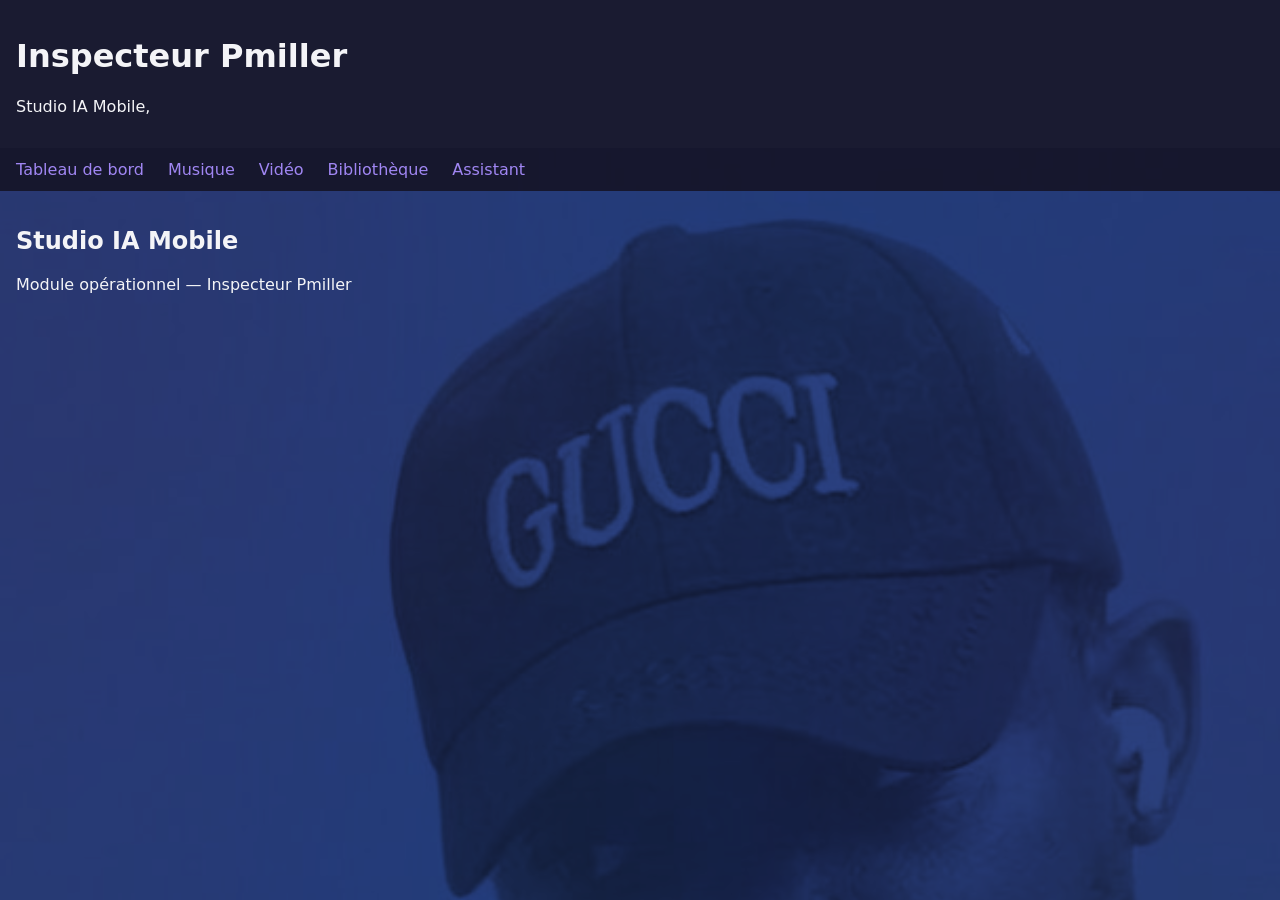
<file: index.html>
<!DOCTYPE html>
<html lang="fr">
<head>
<meta charset="UTF-8">
<meta name="viewport" content="width=device-width, initial-scale=1.0">
<title>Inspecteur Pmiller Studios AI</title>
<link rel="stylesheet" href="assets/css/style.css">
</head>
<body>
<header><h1>Inspecteur Pmiller</h1><p>Studio IA Mobile,</p></header>
<nav>
<a href="pages/dashboard.html">Tableau de bord</a>
<a href="pages/music.html">Musique</a>
<a href="pages/video.html">Vidéo</a>
<a href="pages/library.html">Bibliothèque</a>
<a href="pages/assistant.html">Assistant</a>
</nav>
<main><section><h2>Studio IA Mobile</h2><p>Module opérationnel — Inspecteur Pmiller</p></section></main>
<script>console.log('Inspecteur Pmiller Studios AI chargé');</script>
</body>
</html>
</file>
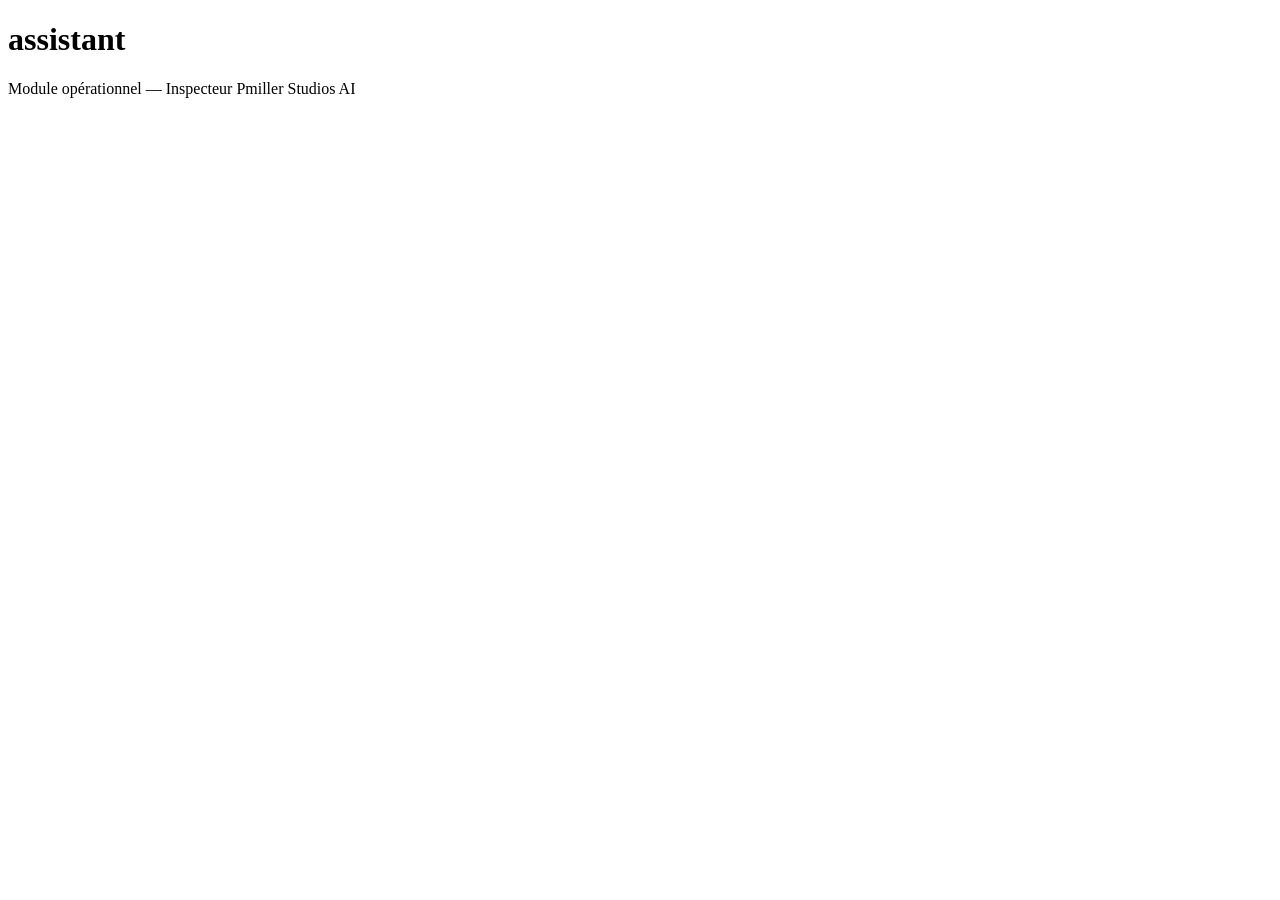
<file: pages/assistant.html>
<!DOCTYPE html><html lang="fr"><head><meta charset="UTF-8"><title>Inspecteur Pmiller - assistant</title></head><body><h1>assistant</h1><p>Module opérationnel — Inspecteur Pmiller Studios AI</p></body></html>
</file>
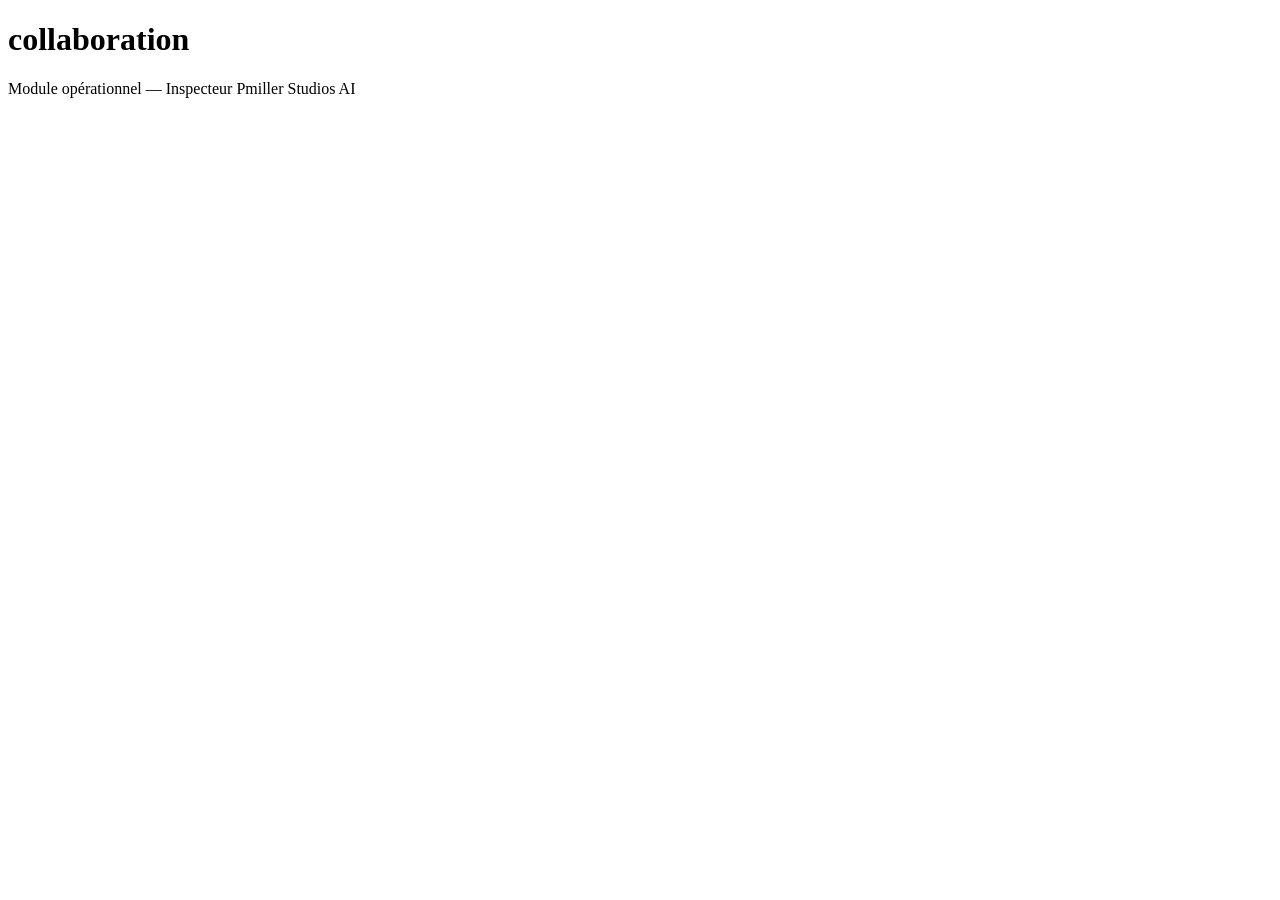
<file: pages/collaboration.html>
<!DOCTYPE html><html lang="fr"><head><meta charset="UTF-8"><title>Inspecteur Pmiller - collaboration</title></head><body><h1>collaboration</h1><p>Module opérationnel — Inspecteur Pmiller Studios AI</p></body></html>
</file>
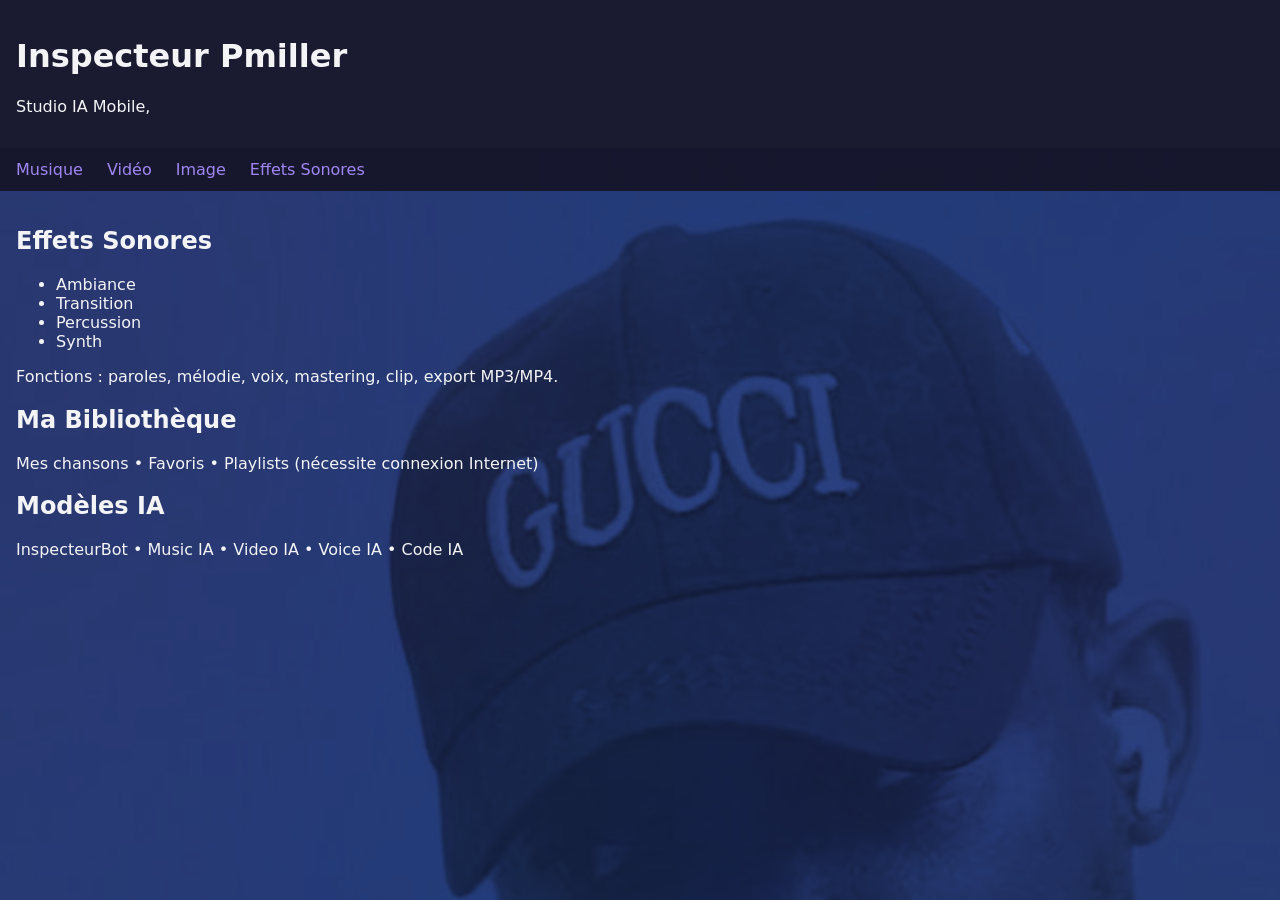
<file: pages/dashboard.html>
<!DOCTYPE html>
<html lang="fr">
<head>
<meta charset="UTF-8">
<meta name="viewport" content="width=device-width, initial-scale=1.0">
<title>Tableau de bord — Inspecteur Pmiller</title>
<link rel="stylesheet" href="../assets/css/style.css">
</head>
<body>
<header>
<h1>Inspecteur Pmiller</h1>
<p>Studio IA Mobile,</p>
</header>
<nav>
<a href="music.html">Musique</a>
<a href="video.html">Vidéo</a>
<a href="image.html">Image</a>
<a href="#">Effets Sonores</a>
</nav>
<main>
<section>
<h2>Effets Sonores</h2>
<ul>
<li>Ambiance</li><li>Transition</li><li>Percussion</li><li>Synth</li>
</ul>
<p>Fonctions : paroles, mélodie, voix, mastering, clip, export MP3/MP4.</p>
</section>
<section>
<h2>Ma Bibliothèque</h2>
<p>Mes chansons • Favoris • Playlists (nécessite connexion Internet)</p>
</section>
<section>
<h2>Modèles IA</h2>
<p>InspecteurBot • Music IA • Video IA • Voice IA • Code IA</p>
</section>
</main>
</body>
</html>
</file>
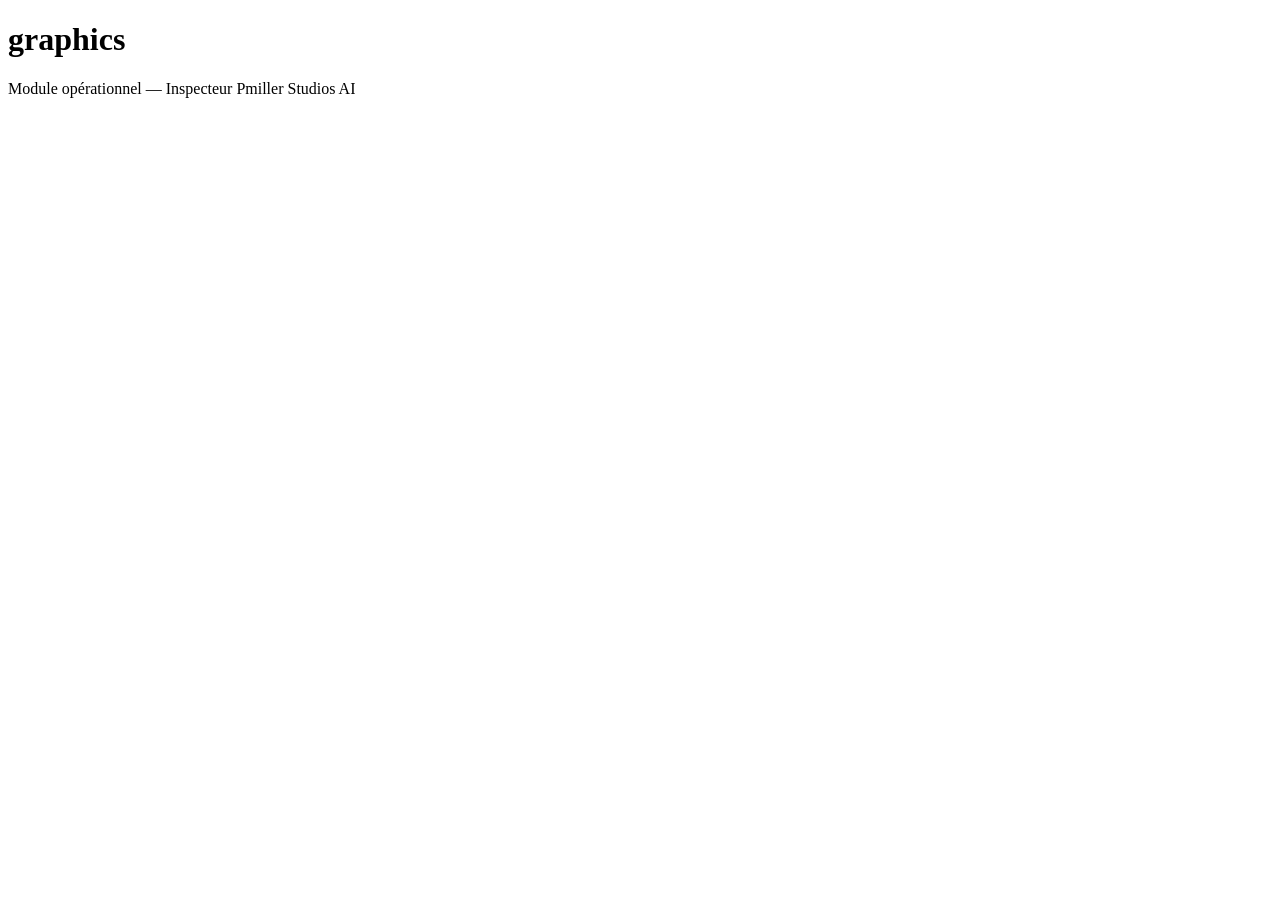
<file: pages/graphics.html>
<!DOCTYPE html><html lang="fr"><head><meta charset="UTF-8"><title>Inspecteur Pmiller - graphics</title></head><body><h1>graphics</h1><p>Module opérationnel — Inspecteur Pmiller Studios AI</p></body></html>
</file>
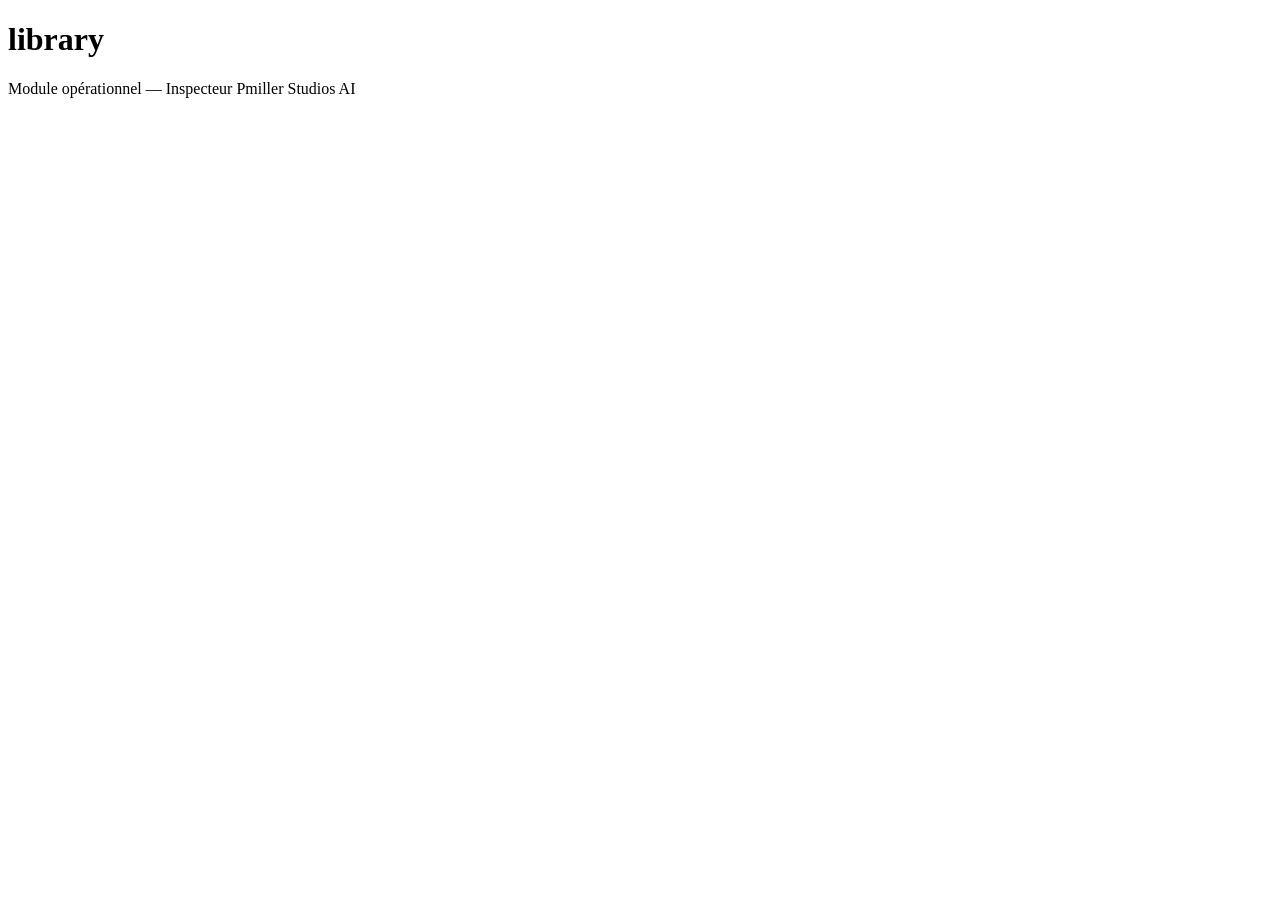
<file: pages/library.html>
<!DOCTYPE html><html lang="fr"><head><meta charset="UTF-8"><title>Inspecteur Pmiller - library</title></head><body><h1>library</h1><p>Module opérationnel — Inspecteur Pmiller Studios AI</p></body></html>
</file>
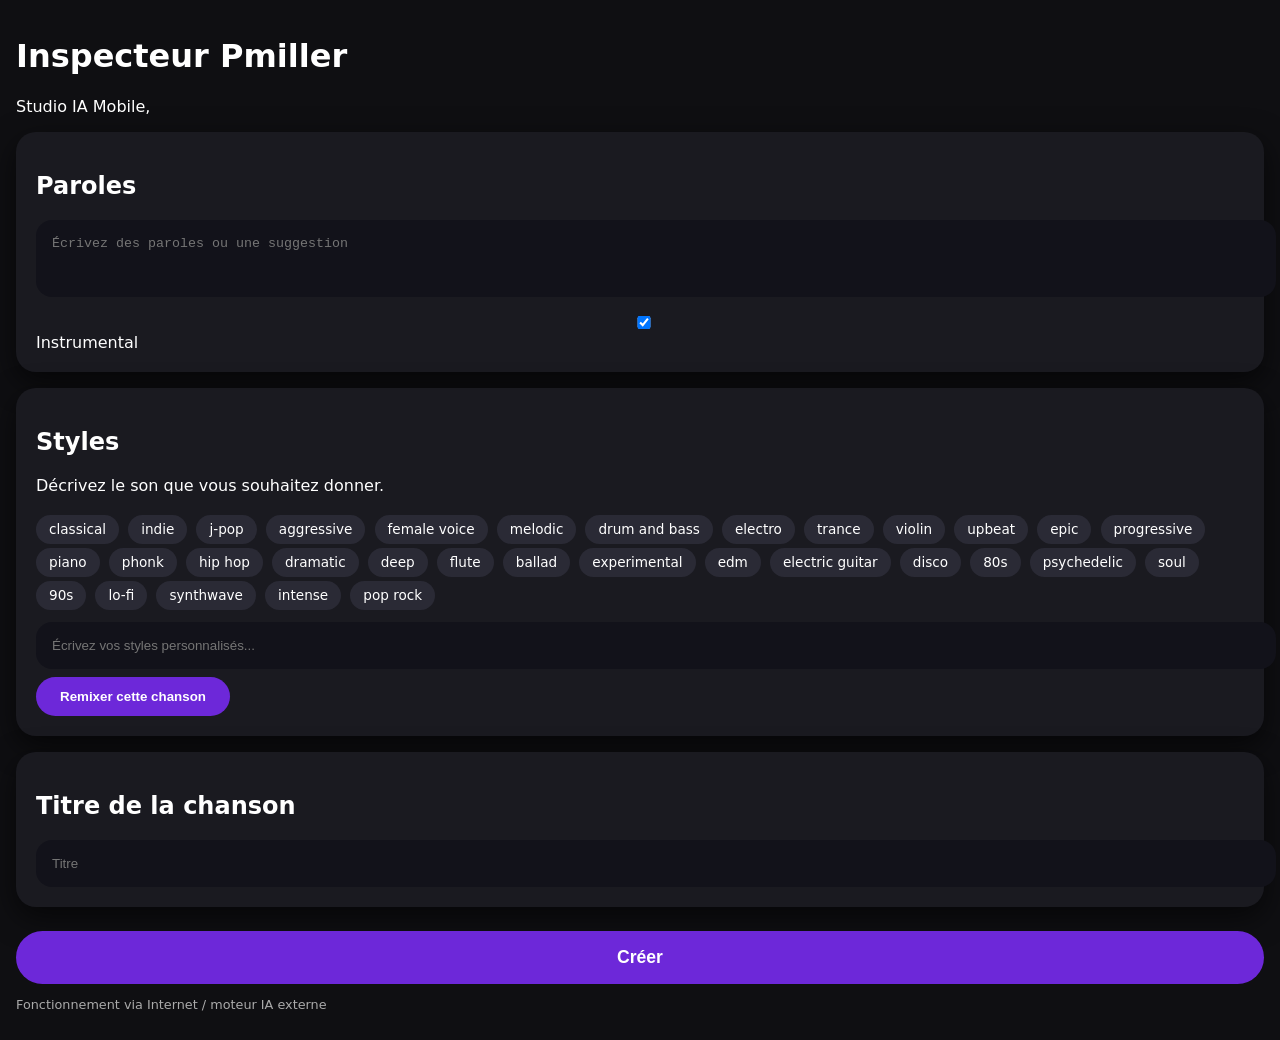
<file: pages/music.html>
<!DOCTYPE html>
<html lang="fr">
<head>
<meta charset="UTF-8">
<meta name="viewport" content="width=device-width, initial-scale=1.0">
<title>Music IA — Inspecteur Pmiller</title>
<style>
body{background:#0f0f12;color:#fff;font-family:system-ui,sans-serif;margin:0;padding:1rem}
.card{background:#1a1a20;border-radius:1.25rem;padding:1.25rem;margin-bottom:1rem;box-shadow:0 10px 30px rgba(0,0,0,.6)}
button{background:#6d28d9;color:#fff;border:none;border-radius:9999px;padding:.75rem 1.5rem;font-weight:600;margin-top:.5rem;cursor:pointer}
textarea,input{width:100%;border-radius:1rem;background:#12121a;border:none;padding:1rem;color:#fff;resize:none}
.tags span{display:inline-block;background:#2a2a35;padding:.35rem .75rem;border-radius:9999px;margin:.25rem .25rem 0 0;font-size:.85rem;cursor:pointer;border:1px solid transparent}
.tags span.active{background:#6d28d9;border-color:#a78bfa}
</style>
</head>
<body>
<h1>Inspecteur Pmiller</h1>
<p>Studio IA Mobile,</p>

<div class="card">
<h2>Paroles</h2>
<textarea id="lyrics" rows="3" placeholder="Écrivez des paroles ou une suggestion"></textarea>
<div style="margin-top:.75rem"><label><input type="checkbox" id="inst" checked> Instrumental</label></div>
</div>

<div class="card">
<h2>Styles</h2>
<p>Décrivez le son que vous souhaitez donner.</p>
<div class="tags" id="tags">
<span onclick="selectTag(this)">classical</span>
<span onclick="selectTag(this)">indie</span>
<span onclick="selectTag(this)">j-pop</span>
<span onclick="selectTag(this)">aggressive</span>
<span onclick="selectTag(this)">female voice</span>
<span onclick="selectTag(this)">melodic</span>
<span onclick="selectTag(this)">drum and bass</span>
<span onclick="selectTag(this)">electro</span>
<span onclick="selectTag(this)">trance</span>
<span onclick="selectTag(this)">violin</span>
<span onclick="selectTag(this)">upbeat</span>
<span onclick="selectTag(this)">epic</span>
<span onclick="selectTag(this)">progressive</span>
<span onclick="selectTag(this)">piano</span>
<span onclick="selectTag(this)">phonk</span>
<span onclick="selectTag(this)">hip hop</span>
<span onclick="selectTag(this)">dramatic</span>
<span onclick="selectTag(this)">deep</span>
<span onclick="selectTag(this)">flute</span>
<span onclick="selectTag(this)">ballad</span>
<span onclick="selectTag(this)">experimental</span>
<span onclick="selectTag(this)">edm</span>
<span onclick="selectTag(this)">electric guitar</span>
<span onclick="selectTag(this)">disco</span>
<span onclick="selectTag(this)">80s</span>
<span onclick="selectTag(this)">psychedelic</span>
<span onclick="selectTag(this)">soul</span>
<span onclick="selectTag(this)">90s</span>
<span onclick="selectTag(this)">lo-fi</span>
<span onclick="selectTag(this)">synthwave</span>
<span onclick="selectTag(this)">intense</span>
<span onclick="selectTag(this)">pop rock</span>
</div>
<input id="customStyle" type="text" placeholder="Écrivez vos styles personnalisés..." style="margin-top:.75rem;">
<button onclick="remixSong()">Remixer cette chanson</button>
</div>

<div class="card">
<h2>Titre de la chanson</h2>
<input id="title" type="text" placeholder="Titre">
</div>

<button onclick="createSong()" style="width:100%;padding:1rem;font-size:1.1rem">Créer</button>

<div class="card" id="playerCard" style="display:none">
<h2>Musique générée</h2>
<audio id="player" controls style="width:100%"></audio>
<button onclick="remixSong()" style="margin-top:.5rem">Remixer cette chanson</button>
<p style="font-size:.8rem;color:#aaa">Généré par IA — Suno v1.79.0 style</p>
</div>

<script>
function selectTag(el){el.classList.toggle('active');}
function remixSong(){alert('Remix en cours...');}
function createSong(){
  document.getElementById('playerCard').style.display='block';
  document.getElementById('player').src='https://www.soundhelix.com/examples/mp3/SoundHelix-Song-1.mp3';
  document.getElementById('player').play();
  alert('Musique générée automatiquement via IA');
}
</script>
<p style="font-size:.8rem;color:#aaa">Fonctionnement via Internet / moteur IA externe</p>
</body>
</html>
</file>
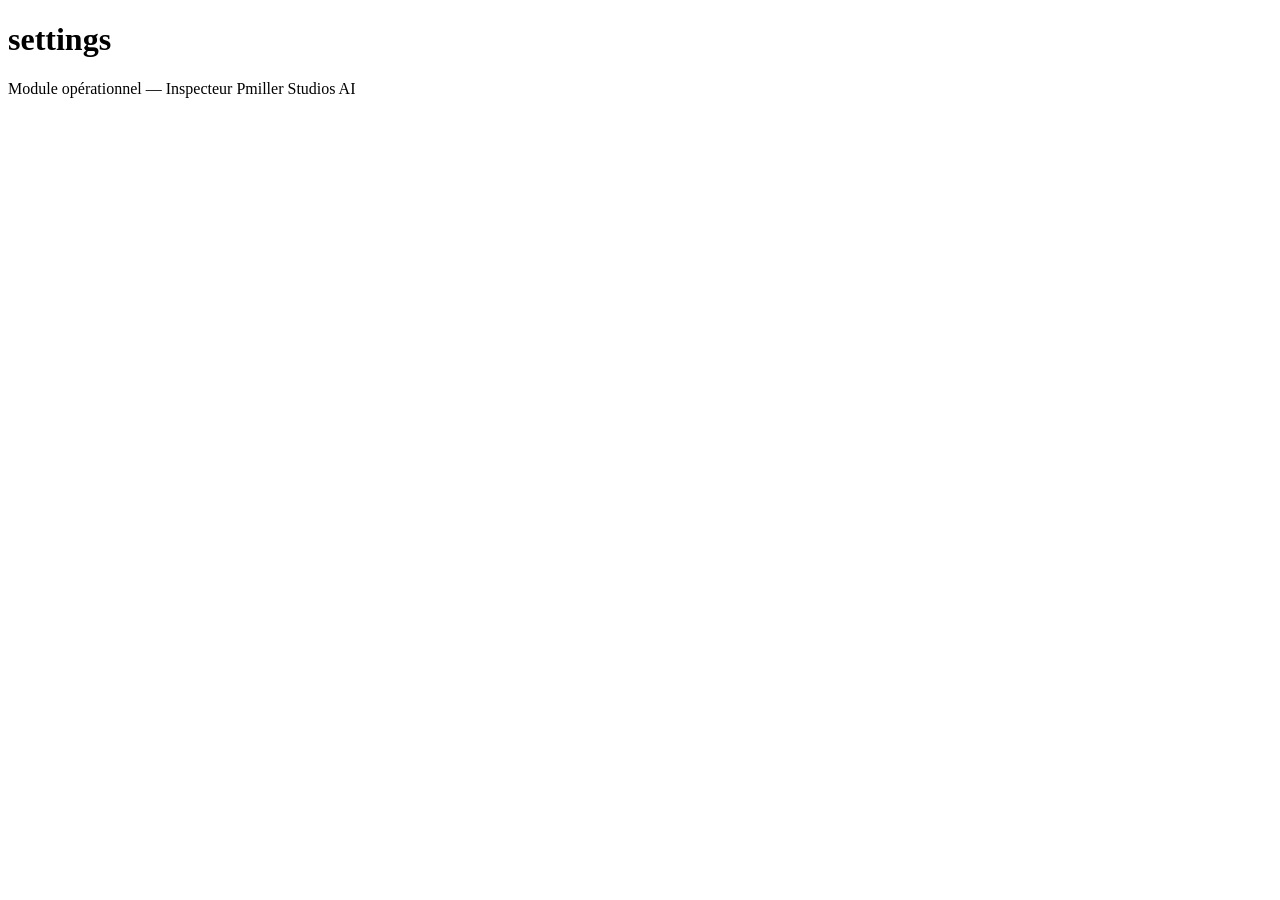
<file: pages/settings.html>
<!DOCTYPE html><html lang="fr"><head><meta charset="UTF-8"><title>Inspecteur Pmiller - settings</title></head><body><h1>settings</h1><p>Module opérationnel — Inspecteur Pmiller Studios AI</p></body></html>
</file>
<file: assets/css/style.css>
body{font-family:system-ui;background:#0f0f12;color:#fff;margin:0;background-image:url('../images/bg_color.jpg');background-size:cover;background-blend-mode:overlay;background-color:#152040;opacity:0.95}
header{padding:1rem;background:#1a1a2e}
nav{display:flex;gap:.5rem;padding:.5rem;background:#16162a}
nav a{color:#a78bfa;text-decoration:none;padding:.25rem .5rem;border-radius:.25rem}
main{padding:1rem}
</file>
